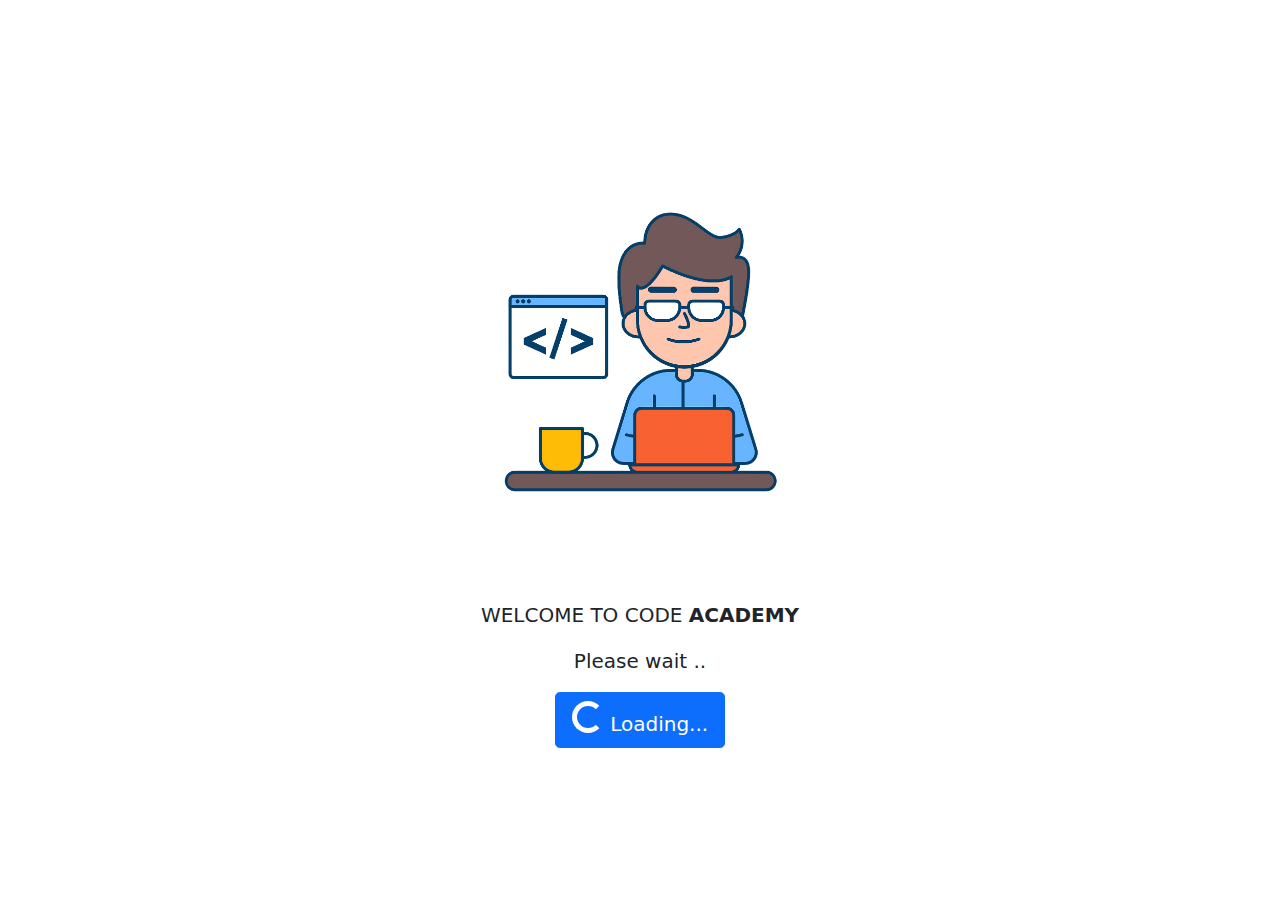
<file: index.html>
<!DOCTYPE html>
<html lang="en">
<head>
    <meta charset="UTF-8">
    <meta name="viewport" content="width=device-width, initial-scale=1.0">
    <title>login page </title>
    <link rel="stylesheet" href="style.css">
<link rel="stylesheet" href="./bootstrap-5.1.3-dist/css/bootstrap.min.css">
    
</head>

<body>

<div class="container " id="hero" >

<img src="./code.png" alt="logo" style="width: 400px;">


<div class="container mt-5 ">
<p class="lead"> WELCOME TO CODE <span class="text-dark fw-bold">ACADEMY</span> </p>
<p class="lead fw-normal "> Please wait .. </p>

</div>
<button class="btn btn-primary btn-lg ">
<span class="spinner-border spinner-border-sn "> </span>

Loading...
</button>


</div>
<script>
    setTimeout(function(){
        window.location.href="./page1.html";
    }, 6000 );
</script>




























<script src="./bootstrap-5.1.3-dist/js/bootstrap.min.js"></script>

</body>
</html>
</file>
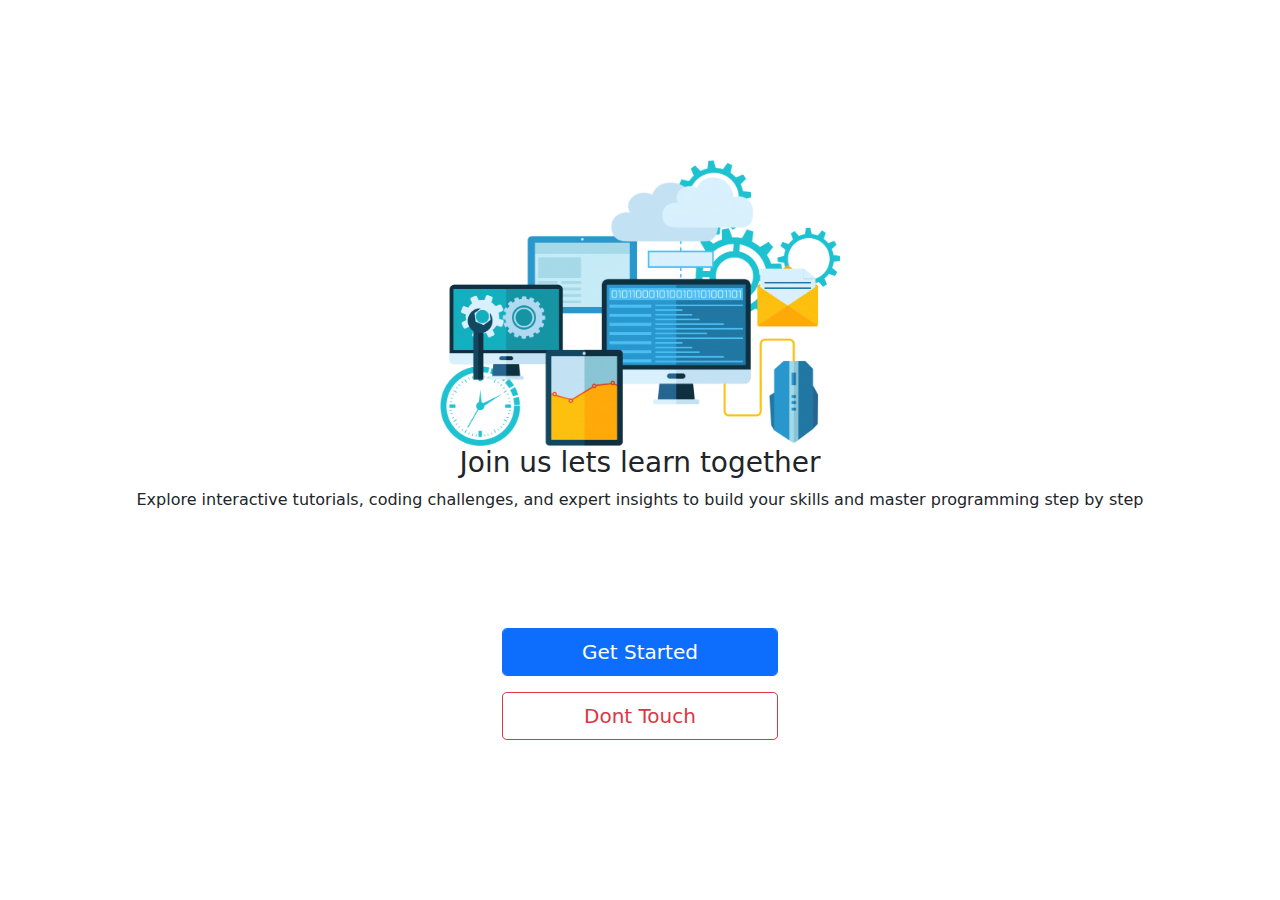
<file: page1.html>
<!DOCTYPE html>
<html lang="en">
<head>
    <meta charset="UTF-8">
    <meta name="viewport" content="width=device-width, initial-scale=1.0">
    <title>Document</title>
    <link rel="stylesheet" href="style.css">
    <link rel="stylesheet" href="./bootstrap-5.1.3-dist/css/bootstrap.min.css">
</head>

<body>
    <div class="container" id="start1">
        <img src="computer.png" alt="computer " style="width: 400px;">
        <h3>Join us lets learn together</h3>

<p> Explore interactive tutorials, coding challenges, and expert insights to build your skills and master programming step by step</p>
    
<div class="container" id="btn">

<a href="./page2.html" class="btn btn-primary btn-lg form-control"> Get Started </a>
<button class="btn btn-lg form-control btn-outline-danger mt-3"> Dont Touch </button>



</div>




</div>

    


    <script src="./bootstrap-5.1.3-dist/js/bootstrap.min.js"></script>
</body>
</html>
</file>
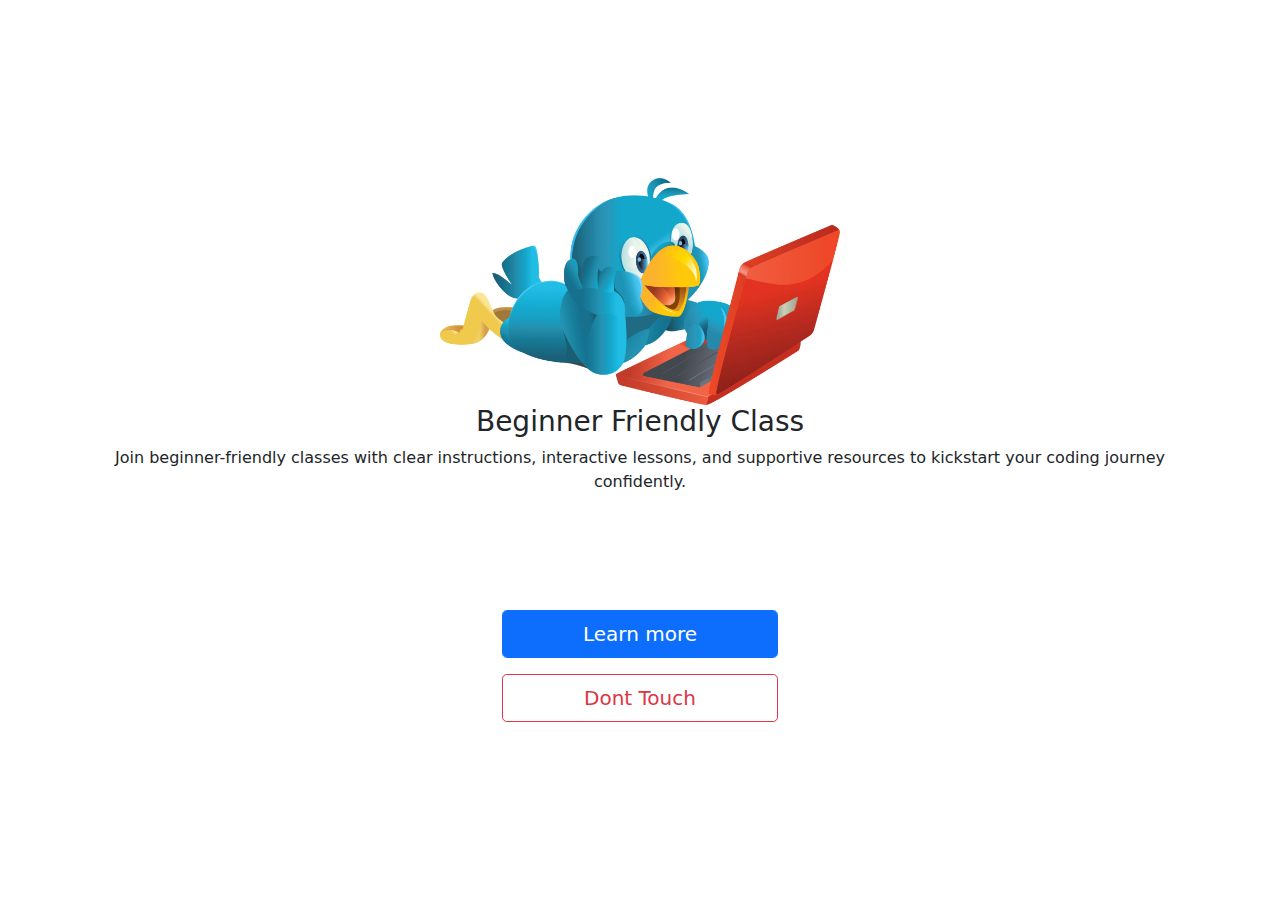
<file: page3.html>
<!DOCTYPE html>
<html lang="en">
<head>
    <meta charset="UTF-8">
    <meta name="viewport" content="width=device-width, initial-scale=1.0">
    <title>Document</title>
    <link rel="stylesheet" href="style.css">
    <link rel="stylesheet" href="./bootstrap-5.1.3-dist/css/bootstrap.min.css">

</head>
<body>
<div class="container" id="start1">
<img src="./bird.png" alt="bird" style="width: 400px;">

<h3>Beginner Friendly Class</h3>
<p>Join beginner-friendly classes with clear instructions, interactive lessons, and supportive resources to kickstart your coding journey confidently.</p>
<div class="container" id="btn">

<a href="./page4.html" class="btn btn-lg btn-primary form-control  "> Learn more </a>
<button class="btn btn-lg btn-outline-danger form-control mt-3"> Dont Touch</button>



</div>




</div>

























 <script src="./bootstrap-5.1.3-dist/js/bootstrap.min.js"></script>   
</body>
</html>
</file>
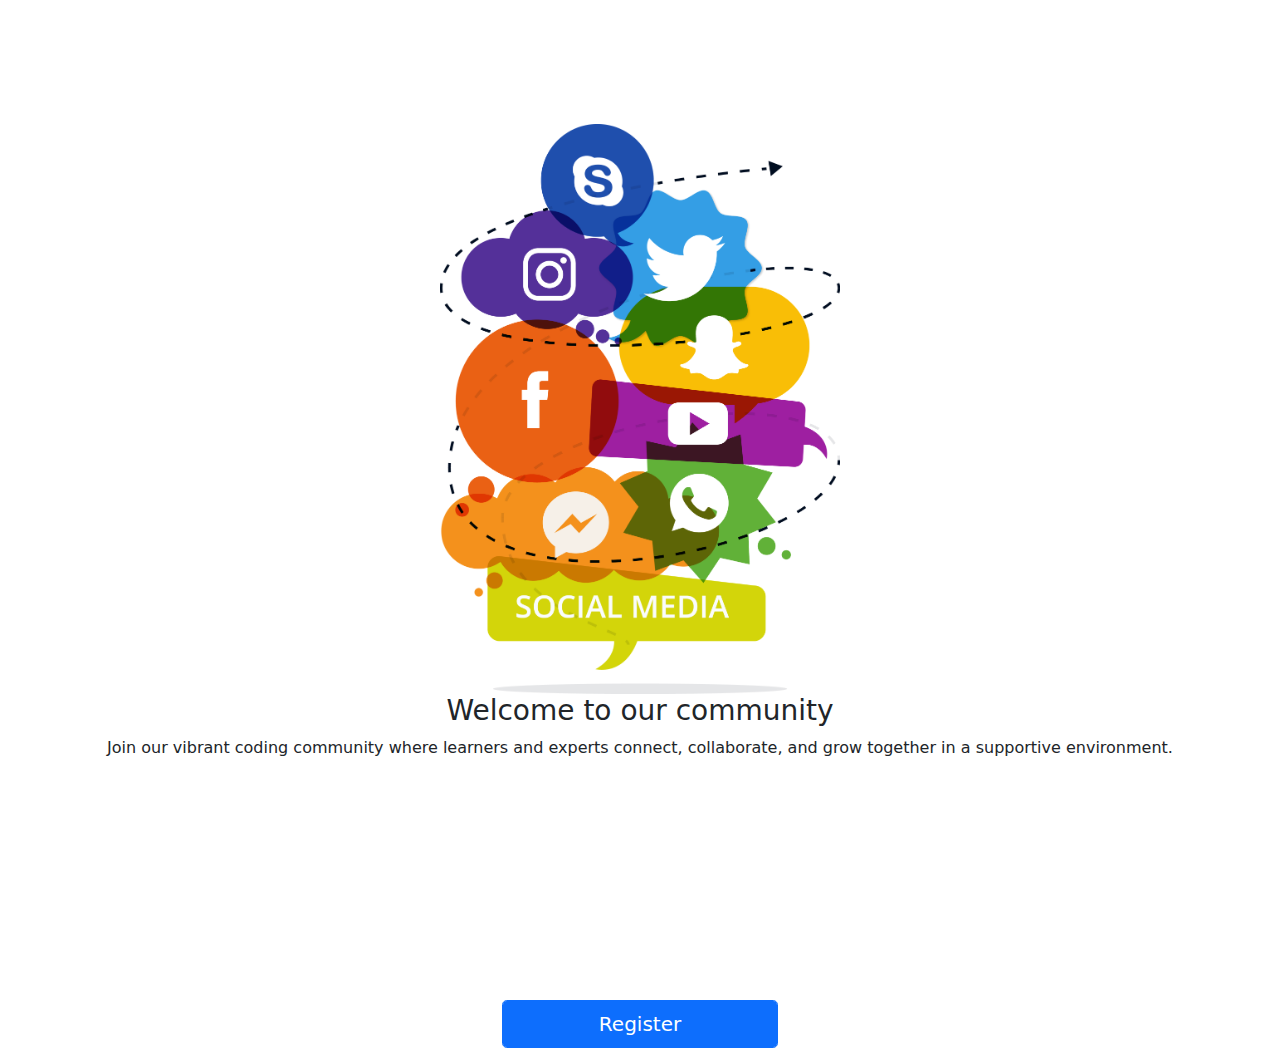
<file: page4.html>
<!DOCTYPE html>
<html lang="en">
<head>
    <meta charset="UTF-8">
    <meta name="viewport" content="width=device-width, initial-scale=1.0">
    <title>Document</title>
    <link rel="stylesheet" href="style.css">
    <link rel="stylesheet" href="./bootstrap-5.1.3-dist/css/bootstrap.min.css">

</head>
<body>
<div class="container" id="start1">
<img src="social.png" alt="" style="width: 400px;">
<h3>Welcome to our community </h3>
<p>Join our vibrant coding community where learners and experts connect, collaborate, and grow together in a supportive environment.</p>

</div>
<div class="container"  id="btn">
<a href="./page5.html" class="btn btn-lg btn-primary form-control "> Register </a>

</div>













  <script src="./bootstrap-5.1.3-dist/js/bootstrap.min.js"></script>  
</body>
</html>
</file>
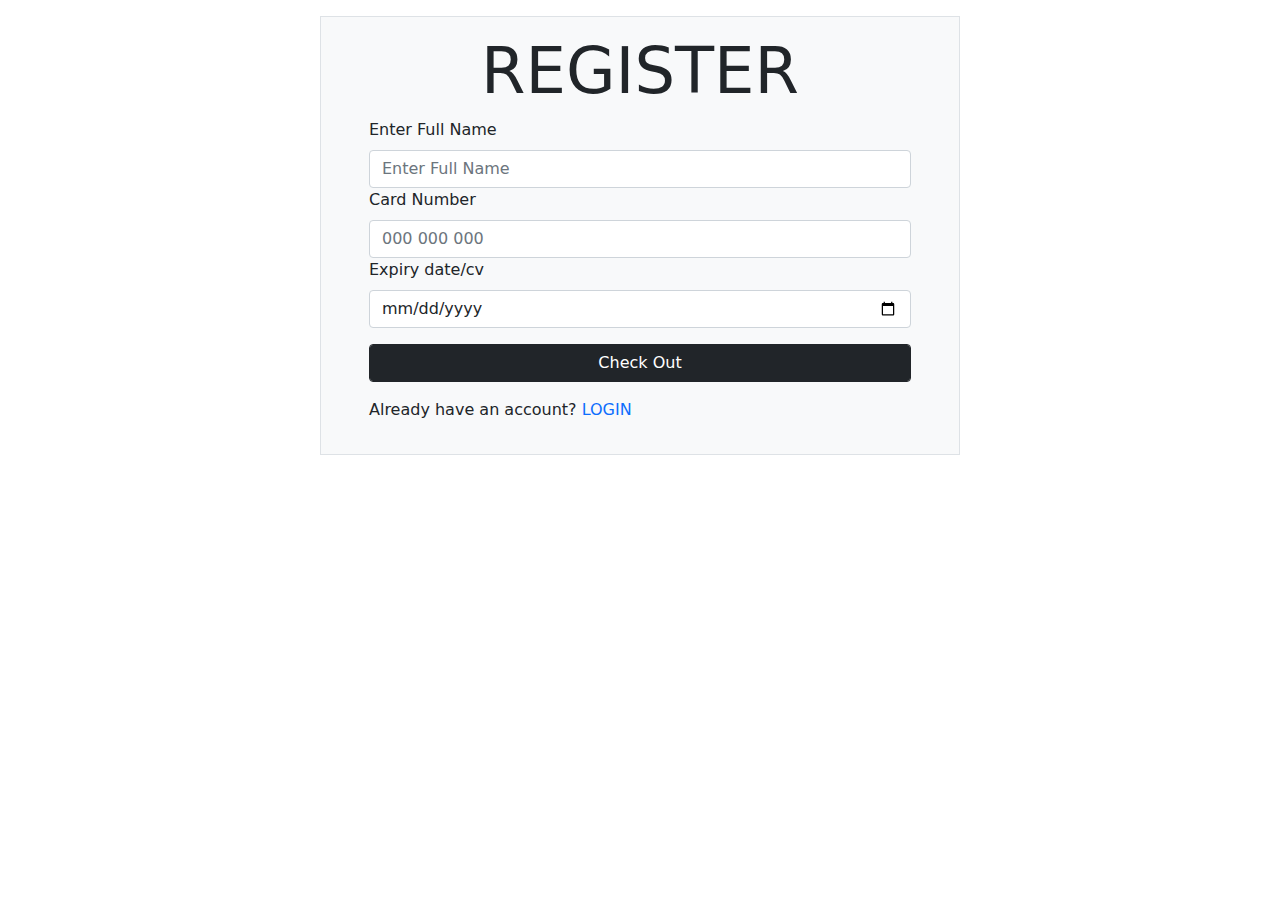
<file: page5.html>
<!DOCTYPE html>
<html lang="en">
<head>
    <meta charset="UTF-8">
    <meta name="viewport" content="width=device-width, initial-scale=1.0">
    <title>REGISTER</title>
    <link rel="stylesheet" href="style.css">
    <link rel="stylesheet" href="./bootstrap-5.1.3-dist/css/bootstrap.min.css">
</head>
<body>

<div class="container border px-5 py-3  col-md-6 mt-3 bg-light">
<h1 class="display-3 text-center">REGISTER</h1>

<form action="">
<label for="name" class="form-label"> Enter Full Name </label>
<input type="text" placeholder="Enter Full Name" class="form-control">


<label for="Card Number" class="form-label"> Card Number </label>
<input type="text" placeholder="000 000 000" class="form-control">

<label for="Expiry date/cv" class="form-label"> Expiry date/cv  </label>
<input type="date" class="form-control">

<button class="btn btn-dark form-control mt-3">Check Out </button>

<p class="mt-3">Already have an account? <a href="./page6.html" class="text-decoration-none"> LOGIN</a></p>













</form>









</div>














    <script src="./bootstrap-5.1.3-dist/js/bootstrap.min.js"></script>
</body>
</html>
</file>
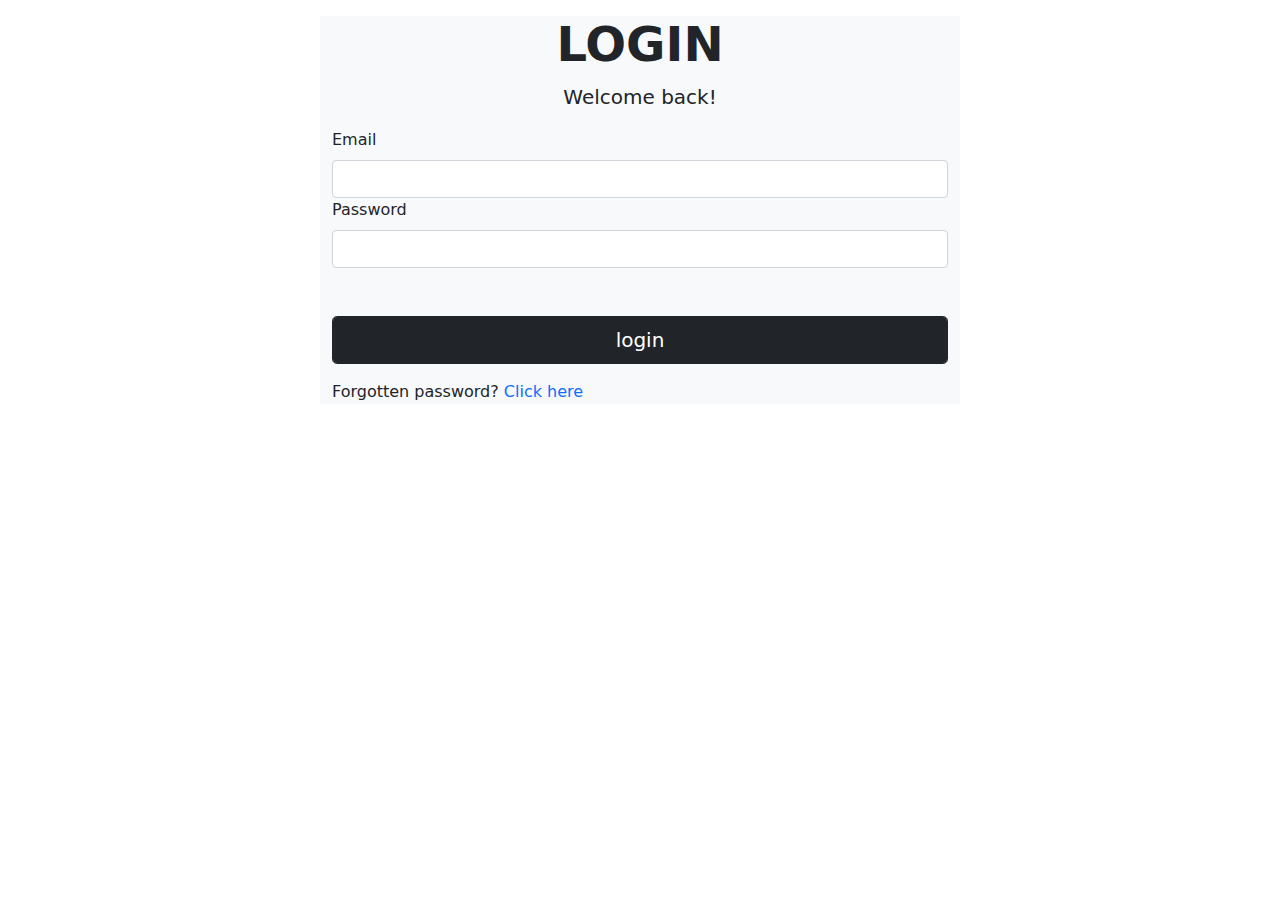
<file: page6.html>
<!DOCTYPE html>
<html lang="en">
<head>
    <meta charset="UTF-8">
    <meta name="viewport" content="width=device-width, initial-scale=1.0">
    <title>Login page</title>
    <link rel="stylesheet" href="style.css">
    <link rel="stylesheet" href="./bootstrap-5.1.3-dist/css/bootstrap.min.css">
</head>
<body>
<style>


</style>




<div class="container-fluid mt-3 col-md-6 bg-light ">
    <h3 class=" text-center display-5 fw-bold text-dark"> LOGIN</h3>
    <P class="lead  text-center">Welcome back!</P>
<form action="">
    <label for="email" class="form-label "> Email</label>
    
<input type="text"  id="email" class=" form-control" >


<label for="password" class="form-label"> Password</label>
<input type="password" class=" form-control" >

<button class="btn btn-dark btn-lg form-control mt-5"> <a href="./page1.html"></a> login</button>





<p class="mt-3"> Forgotten password? <a href="" class="text-decoration-none ">Click here </a>
</p>
















</form>








</div>






















    <script src="./bootstrap-5.1.3-dist/js/bootstrap.min.js"></script>
</body>
</html>
</file>
<file: style.css>
#hero{
    height: 100vh;
    display: flex;
    flex-direction: column;
    align-items: center;
    justify-content: center;
    text-align: center;
}

#start1{
    height: 100vh;
    display: flex;
    flex-direction: column;
    align-items: center;
    justify-content: center;
    text-align: center;
}
#btn{
    margin-top: 100px;
    max-width: 300px;
}
</file>
